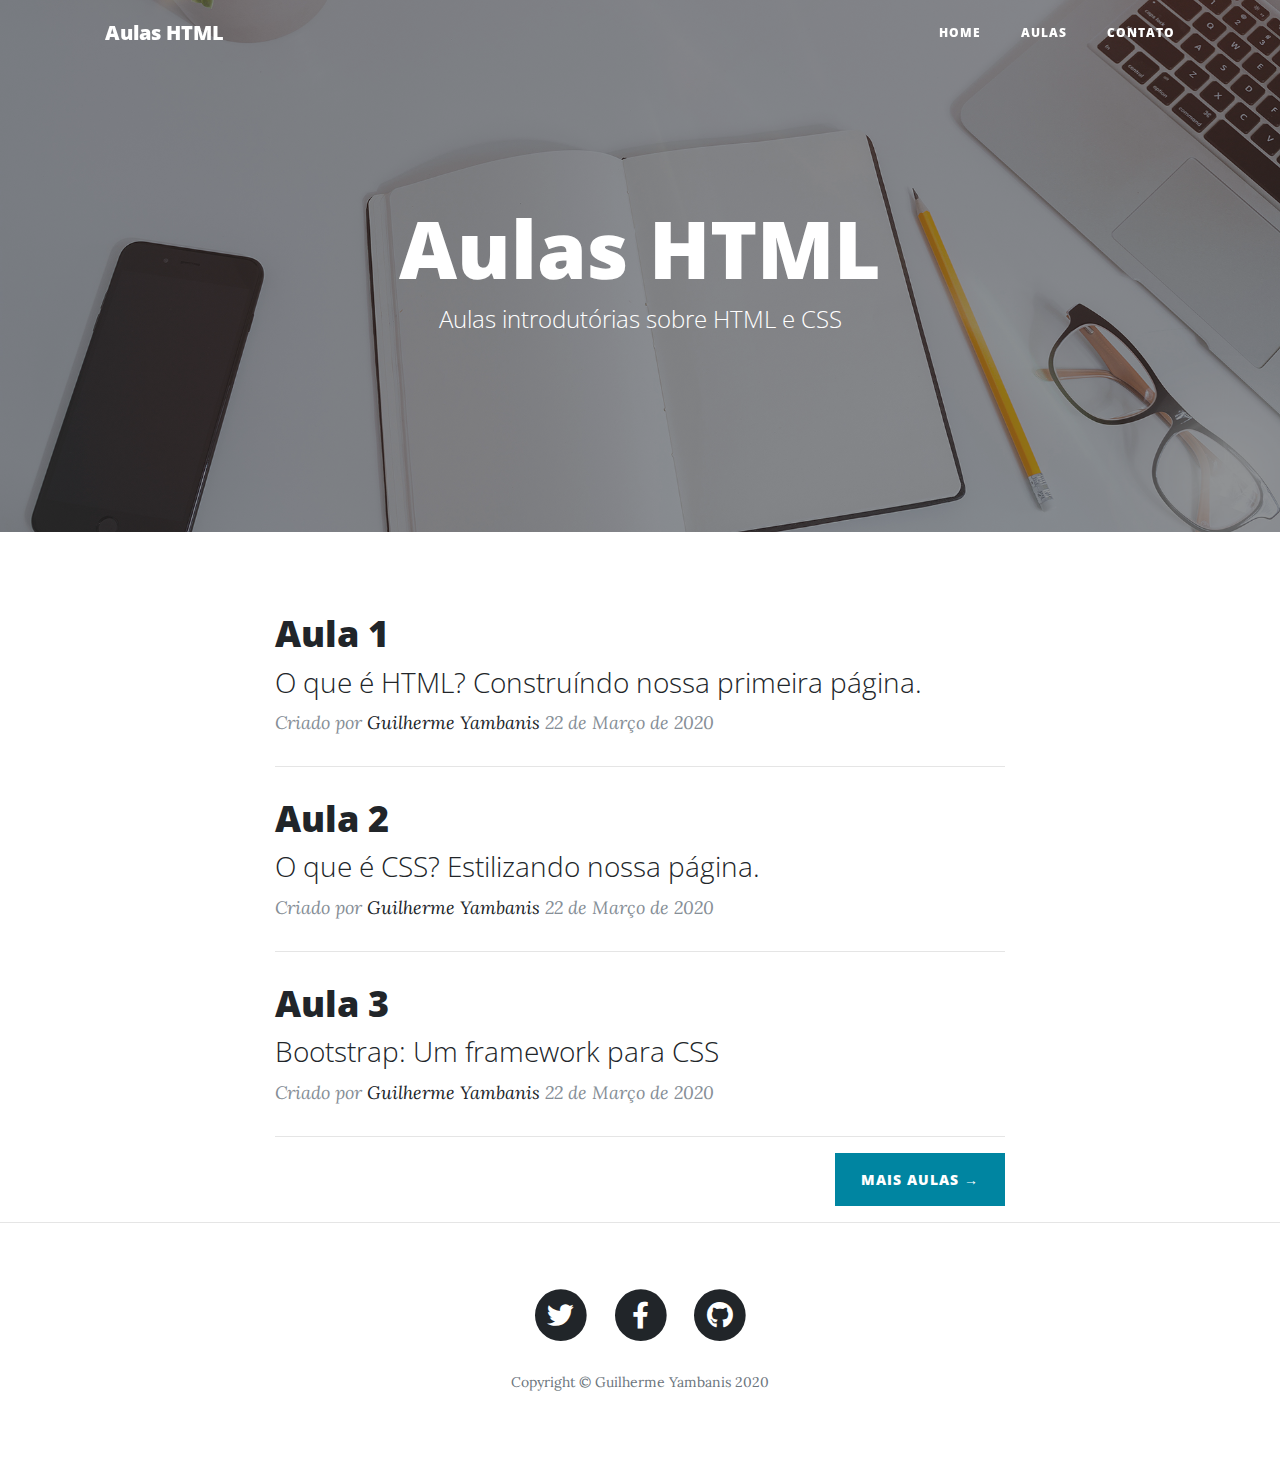
<file: index.html>
<!DOCTYPE html>
<html lang="en">

<head>

  <meta charset="utf-8">
  <meta name="viewport" content="width=device-width, initial-scale=1, shrink-to-fit=no">
  <meta name="description" content="">
  <meta name="author" content="">

  <title>Aulas de HTML</title>

  <!-- Bootstrap core CSS -->
  <link href="vendor/bootstrap/css/bootstrap.min.css" rel="stylesheet">

  <!-- Custom fonts for this template -->
  <link href="vendor/fontawesome-free/css/all.min.css" rel="stylesheet" type="text/css">
  <link href='https://fonts.googleapis.com/css?family=Lora:400,700,400italic,700italic' rel='stylesheet' type='text/css'>
  <link href='https://fonts.googleapis.com/css?family=Open+Sans:300italic,400italic,600italic,700italic,800italic,400,300,600,700,800' rel='stylesheet' type='text/css'>

  <!-- Custom styles for this template -->
  <link href="css/clean-blog.css" rel="stylesheet">

</head>

<body>

  <!-- Navigation -->
  <nav class="navbar navbar-expand-lg navbar-light fixed-top" id="mainNav">
    <div class="container">
      <a class="navbar-brand" href="index.html">Aulas HTML</a>
      <button class="navbar-toggler navbar-toggler-right" type="button" data-toggle="collapse" data-target="#navbarResponsive" aria-controls="navbarResponsive" aria-expanded="false" aria-label="Toggle navigation">
        Menu
        <i class="fas fa-bars"></i>
      </button>
      <div class="collapse navbar-collapse" id="navbarResponsive">
        <ul class="navbar-nav ml-auto">
          <li class="nav-item">
            <a class="nav-link" href="index.html">Home</a>
          </li>
          <li class="nav-item">
            <a class="nav-link" href="post_1.html">Aulas</a>
          </li>
          <li class="nav-item">
            <a class="nav-link" href="contact.html">Contato</a>
          </li>
        </ul>
      </div>
    </div>
  </nav>

  <!-- Page Header -->
  <header class="masthead" style="background-image: url('img/home-bg.jpg')">
    <div class="overlay"></div>
    <div class="container">
      <div class="row">
        <div class="col-lg-8 col-md-10 mx-auto">
          <div class="site-heading">
            <h1>Aulas HTML</h1>
            <span class="subheading">Aulas introdutórias sobre HTML e CSS</span>
          </div>
        </div>
      </div>
    </div>
  </header>

  <!-- Main Content -->
  <div class="container">
    <div class="row">
      <div class="col-lg-8 col-md-10 mx-auto">
        <div class="post-preview">
          <a href="post_1.html">
            <h2 class="post-title">
              Aula 1
            </h2>
            <h3 class="post-subtitle">
              O que é HTML? Construíndo nossa primeira página.
            </h3>
          </a>
          <p class="post-meta">Criado por
            <a href="#">Guilherme Yambanis</a>
            22 de Março de 2020</p>
        </div>
        <hr>
        <div class="post-preview">
          <a href="post_2.html">
            <h2 class="post-title">
              Aula 2
            </h2>
            <h3 class="post-subtitle">
              O que é CSS? Estilizando nossa página.
            </h3>
          </a>
          <p class="post-meta">Criado por
            <a href="#">Guilherme Yambanis</a>
            22 de Março de 2020</p>
        </div>
        <hr>
        <div class="post-preview">
          <a href="post.html">
            <h2 class="post-title">
              Aula 3
            </h2>
            <h3 class="post-subtitle">
             Bootstrap: Um framework para CSS
            </h3>
          </a>
          <p class="post-meta">Criado por
            <a href="#">Guilherme Yambanis</a>
            22 de Março de 2020</p>
        </div>
        <hr>

        <!-- Pager -->
        <div class="clearfix">
          <a class="btn btn-primary float-right" href="#">Mais Aulas &rarr;</a>
        </div>
      </div>
    </div>
  </div>

  <hr>

  <!-- Footer -->
  <footer>
    <div class="container">
      <div class="row">
        <div class="col-lg-8 col-md-10 mx-auto">
          <ul class="list-inline text-center">
            <li class="list-inline-item">
              <a href="#">
                <span class="fa-stack fa-lg">
                  <i class="fas fa-circle fa-stack-2x"></i>
                  <i class="fab fa-twitter fa-stack-1x fa-inverse"></i>
                </span>
              </a>
            </li>
            <li class="list-inline-item">
              <a href="#">
                <span class="fa-stack fa-lg">
                  <i class="fas fa-circle fa-stack-2x"></i>
                  <i class="fab fa-facebook-f fa-stack-1x fa-inverse"></i>
                </span>
              </a>
            </li>
            <li class="list-inline-item">
              <a href="#">
                <span class="fa-stack fa-lg">
                  <i class="fas fa-circle fa-stack-2x"></i>
                  <i class="fab fa-github fa-stack-1x fa-inverse"></i>
                </span>
              </a>
            </li>
          </ul>
          <p class="copyright text-muted">Copyright &copy; Guilherme Yambanis 2020</p>
        </div>
      </div>
    </div>
  </footer>

  <!-- Bootstrap core JavaScript -->
  <script src="vendor/jquery/jquery.min.js"></script>
  <script src="vendor/bootstrap/js/bootstrap.bundle.min.js"></script>

  <!-- Custom scripts for this template -->
  <script src="js/clean-blog.min.js"></script>

</body>

</html>
</file>
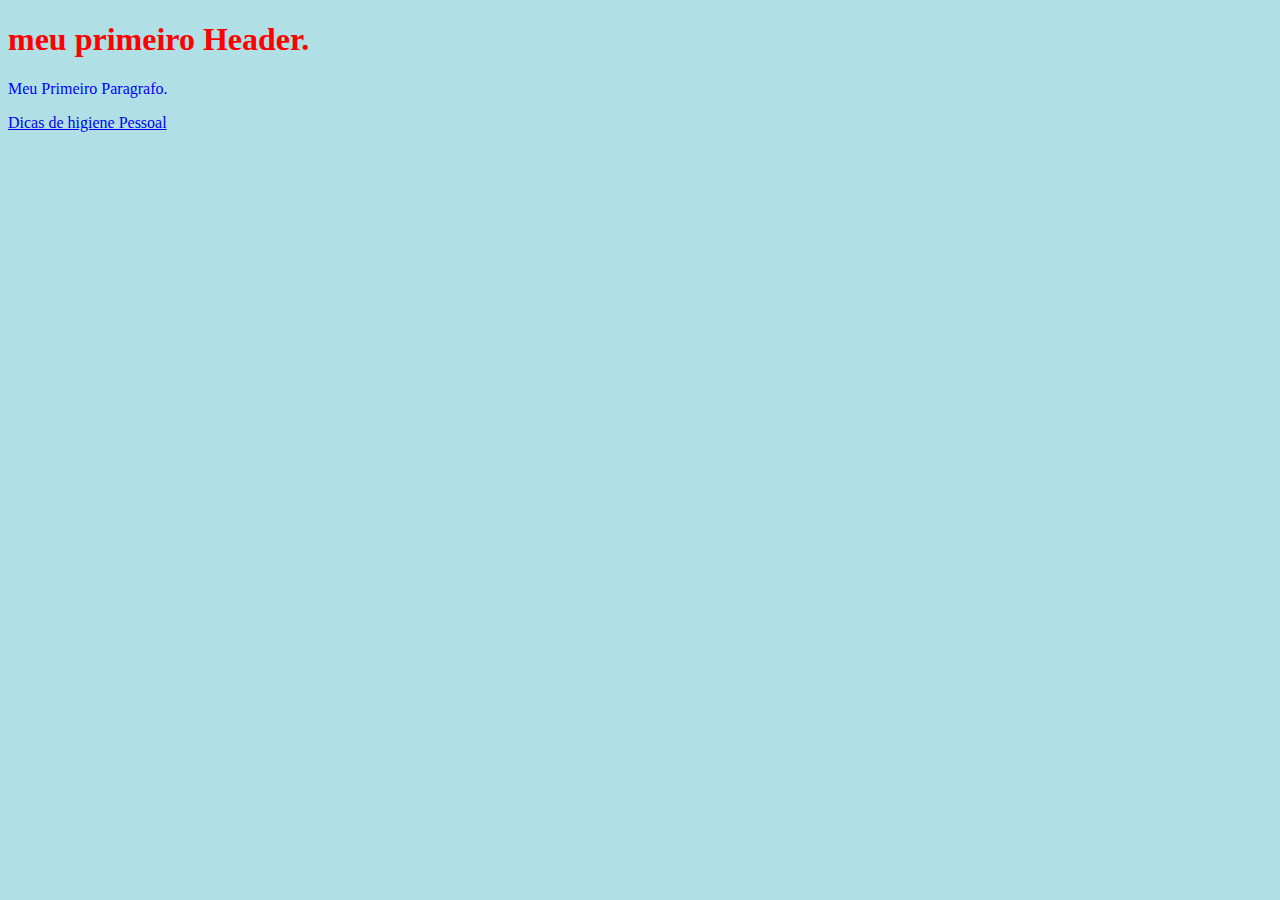
<file: aula_02.html>
<!DOCTYPE html>
<html>

<head>
    <title>Primeira Aula</title>
    <style>
        body {
            background-color: powderblue;
        }
        
        h1 {
            color: red;
        }
        
        p {
            color: blue;
        }
    </style>
</head>

<body>

    <h1>meu primeiro Header.</h1>
    <p>Meu Primeiro Paragrafo.</p>
    <a href="http://bvsms.saude.gov.br/dicas-em-saude/2195-higiene-para-uma-vida-saudavel">Dicas de higiene Pessoal</a>

</body>

</html>
</file>
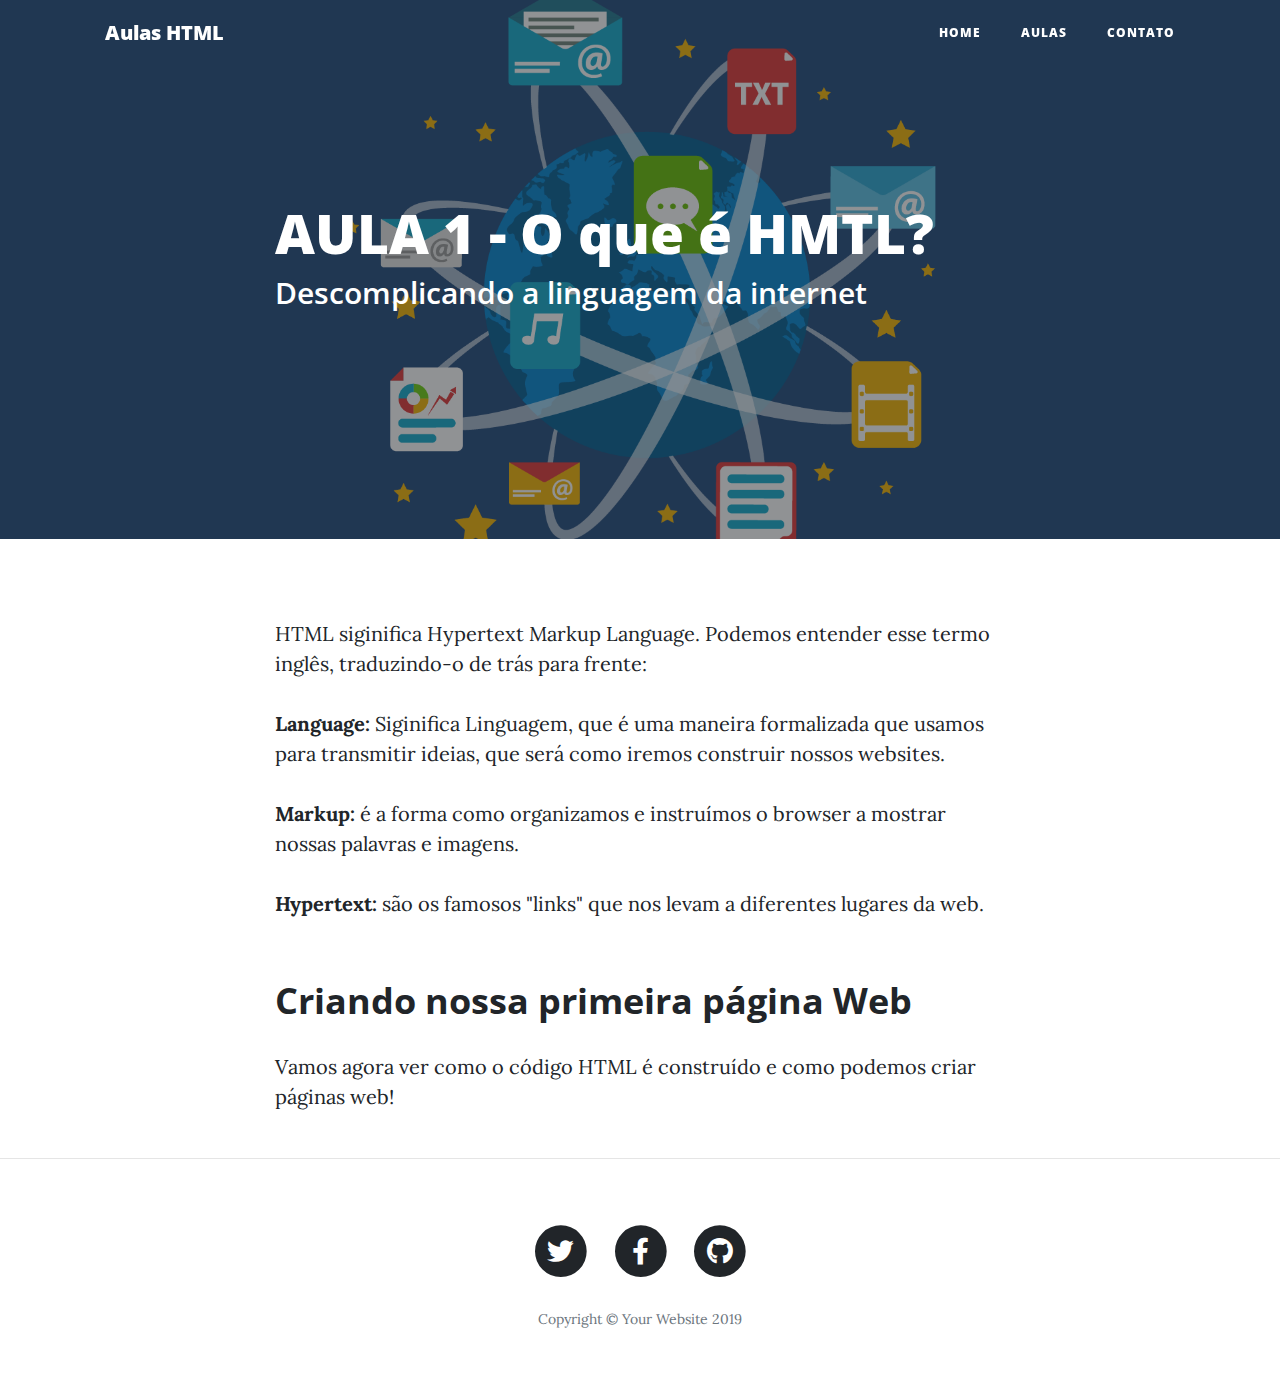
<file: post.html>
<!DOCTYPE html>
<html lang="en">

<head>

  <meta charset="utf-8">
  <meta name="viewport" content="width=device-width, initial-scale=1, shrink-to-fit=no">
  <meta name="description" content="">
  <meta name="author" content="">

  <title>Aulas de HTML</title>

  <!-- Bootstrap core CSS -->
  <link href="vendor/bootstrap/css/bootstrap.min.css" rel="stylesheet">

  <!-- Custom fonts for this template -->
  <link href="vendor/fontawesome-free/css/all.min.css" rel="stylesheet" type="text/css">
  <link href='https://fonts.googleapis.com/css?family=Lora:400,700,400italic,700italic' rel='stylesheet' type='text/css'>
  <link href='https://fonts.googleapis.com/css?family=Open+Sans:300italic,400italic,600italic,700italic,800italic,400,300,600,700,800' rel='stylesheet' type='text/css'>

  <!-- Custom styles for this template -->
  <link href="css/clean-blog.css" rel="stylesheet">
  
</head>
  
  <body>
  
    <!-- Navigation -->
    <nav class="navbar navbar-expand-lg navbar-light fixed-top" id="mainNav">
      <div class="container">
        <a class="navbar-brand" href="index.html">Aulas HTML</a>
        <button class="navbar-toggler navbar-toggler-right" type="button" data-toggle="collapse" data-target="#navbarResponsive" aria-controls="navbarResponsive" aria-expanded="false" aria-label="Toggle navigation">
          Menu
          <i class="fas fa-bars"></i>
        </button>
        <div class="collapse navbar-collapse" id="navbarResponsive">
          <ul class="navbar-nav ml-auto">
            <li class="nav-item">
              <a class="nav-link" href="index.html">Home</a>
            </li>
            <li class="nav-item">
              <a class="nav-link" href="post.html">Aulas</a>
            </li>
            <li class="nav-item">
              <a class="nav-link" href="contact.html">Contato</a>
            </li>
          </ul>
        </div>
      </div>
    </nav>

  <!-- Page Header -->
  <header class="masthead" style="background-image: url('img/dia-da-internet.png')">
    <div class="overlay"></div>
    <div class="container">
      <div class="row">
        <div class="col-lg-8 col-md-10 mx-auto">
          <div class="post-heading">
            <h1>AULA 1 - O que é HMTL?</h1>
            <h2 class="subheading">Descomplicando a linguagem da internet</h2>
          </div>
        </div>
      </div>
    </div>
  </header>

  <!-- Post Content -->
  <article>
    <div class="container">
      <div class="row">
        <div class="col-lg-8 col-md-10 mx-auto">
          <p>HTML siginifica Hypertext Markup Language. Podemos entender esse termo inglês, traduzindo-o de trás para frente:</p>
          
          <p><b>Language: </b> Siginifica Linguagem, que é uma maneira formalizada que usamos para transmitir ideias, que será como iremos construir nossos websites.</p>
          <p><b>Markup: </b> é a forma como organizamos e instruímos o browser a mostrar nossas palavras e imagens.</p>
          <p><b>Hypertext: </b> são os famosos "links" que nos levam a diferentes lugares da web.</p>

          <h2 class="section-heading">Criando nossa primeira página Web</h2>

          <p>Vamos agora ver como o código HTML é construído e como podemos criar páginas web!</p>
        </div>
      </div>
    </div>
  </article>

  <hr>

  <!-- Footer -->
  <footer>
    <div class="container">
      <div class="row">
        <div class="col-lg-8 col-md-10 mx-auto">
          <ul class="list-inline text-center">
            <li class="list-inline-item">
              <a href="#">
                <span class="fa-stack fa-lg">
                  <i class="fas fa-circle fa-stack-2x"></i>
                  <i class="fab fa-twitter fa-stack-1x fa-inverse"></i>
                </span>
              </a>
            </li>
            <li class="list-inline-item">
              <a href="#">
                <span class="fa-stack fa-lg">
                  <i class="fas fa-circle fa-stack-2x"></i>
                  <i class="fab fa-facebook-f fa-stack-1x fa-inverse"></i>
                </span>
              </a>
            </li>
            <li class="list-inline-item">
              <a href="#">
                <span class="fa-stack fa-lg">
                  <i class="fas fa-circle fa-stack-2x"></i>
                  <i class="fab fa-github fa-stack-1x fa-inverse"></i>
                </span>
              </a>
            </li>
          </ul>
          <p class="copyright text-muted">Copyright &copy; Your Website 2019</p>
        </div>
      </div>
    </div>
  </footer>

  <!-- Bootstrap core JavaScript -->
  <script src="vendor/jquery/jquery.min.js"></script>
  <script src="vendor/bootstrap/js/bootstrap.bundle.min.js"></script>

  <!-- Custom scripts for this template -->
  <script src="js/clean-blog.min.js"></script>

</body>

</html>
</file>
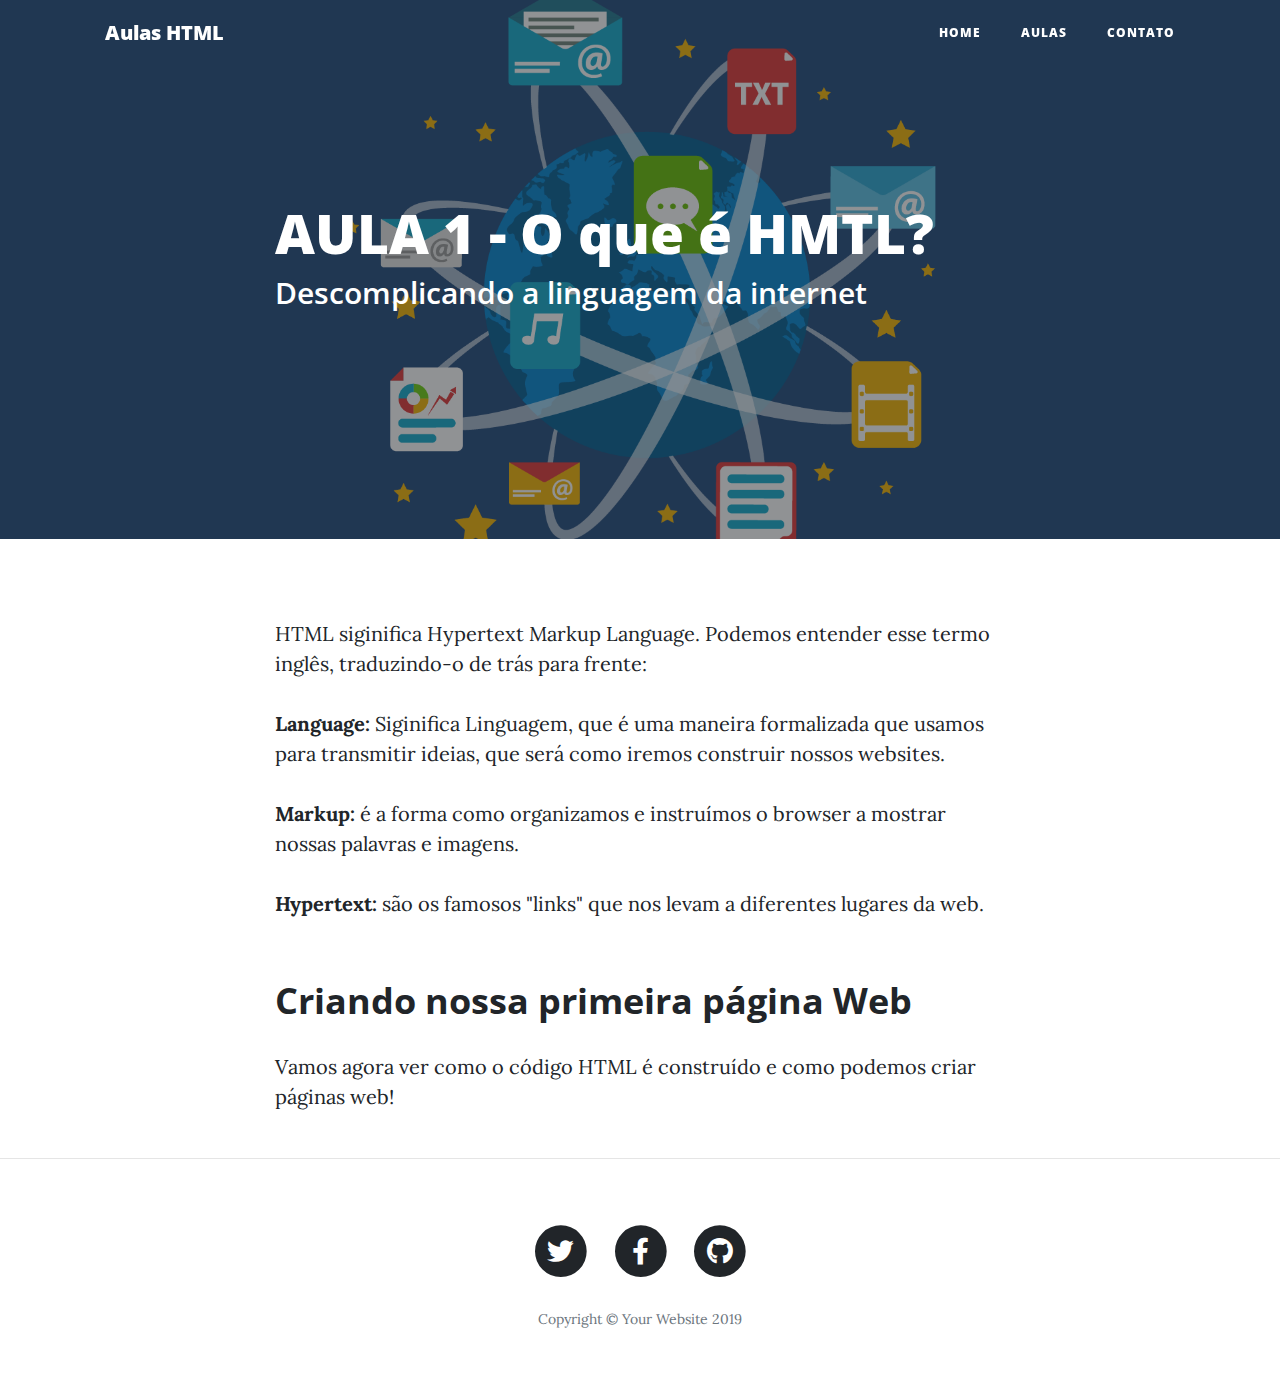
<file: post_1.html>
<!DOCTYPE html>
<html lang="en">

<head>

  <meta charset="utf-8">
  <meta name="viewport" content="width=device-width, initial-scale=1, shrink-to-fit=no">
  <meta name="description" content="">
  <meta name="author" content="">

  <title>Aulas de HTML</title>

  <!-- Bootstrap core CSS -->
  <link href="vendor/bootstrap/css/bootstrap.min.css" rel="stylesheet">

  <!-- Custom fonts for this template -->
  <link href="vendor/fontawesome-free/css/all.min.css" rel="stylesheet" type="text/css">
  <link href='https://fonts.googleapis.com/css?family=Lora:400,700,400italic,700italic' rel='stylesheet' type='text/css'>
  <link href='https://fonts.googleapis.com/css?family=Open+Sans:300italic,400italic,600italic,700italic,800italic,400,300,600,700,800' rel='stylesheet' type='text/css'>

  <!-- Custom styles for this template -->
  <link href="css/clean-blog.css" rel="stylesheet">
  
</head>
  
  <body>
  
    <!-- Navigation -->
    <nav class="navbar navbar-expand-lg navbar-light fixed-top" id="mainNav">
      <div class="container">
        <a class="navbar-brand" href="index.html">Aulas HTML</a>
        <button class="navbar-toggler navbar-toggler-right" type="button" data-toggle="collapse" data-target="#navbarResponsive" aria-controls="navbarResponsive" aria-expanded="false" aria-label="Toggle navigation">
          Menu
          <i class="fas fa-bars"></i>
        </button>
        <div class="collapse navbar-collapse" id="navbarResponsive">
          <ul class="navbar-nav ml-auto">
            <li class="nav-item">
              <a class="nav-link" href="index.html">Home</a>
            </li>
            <li class="nav-item">
              <a class="nav-link" href="post_1.html">Aulas</a>
            </li>
            <li class="nav-item">
              <a class="nav-link" href="contact.html">Contato</a>
            </li>
          </ul>
        </div>
      </div>
    </nav>

  <!-- Page Header -->
  <header class="masthead" style="background-image: url('img/dia-da-internet.png')">
    <div class="overlay"></div>
    <div class="container">
      <div class="row">
        <div class="col-lg-8 col-md-10 mx-auto">
          <div class="post-heading">
            <h1>AULA 1 - O que é HMTL?</h1>
            <h2 class="subheading">Descomplicando a linguagem da internet</h2>
          </div>
        </div>
      </div>
    </div>
  </header>

  <!-- Post Content -->
  <article>
    <div class="container">
      <div class="row">
        <div class="col-lg-8 col-md-10 mx-auto">
          <p>HTML siginifica Hypertext Markup Language. Podemos entender esse termo inglês, traduzindo-o de trás para frente:</p>
          
          <p><b>Language: </b> Siginifica Linguagem, que é uma maneira formalizada que usamos para transmitir ideias, que será como iremos construir nossos websites.</p>
          <p><b>Markup: </b> é a forma como organizamos e instruímos o browser a mostrar nossas palavras e imagens.</p>
          <p><b>Hypertext: </b> são os famosos "links" que nos levam a diferentes lugares da web.</p>

          <h2 class="section-heading">Criando nossa primeira página Web</h2>

          <p>Vamos agora ver como o código HTML é construído e como podemos criar páginas web!</p>
        </div>
      </div>
    </div>
  </article>

  <hr>

  <!-- Footer -->
  <footer>
    <div class="container">
      <div class="row">
        <div class="col-lg-8 col-md-10 mx-auto">
          <ul class="list-inline text-center">
            <li class="list-inline-item">
              <a href="#">
                <span class="fa-stack fa-lg">
                  <i class="fas fa-circle fa-stack-2x"></i>
                  <i class="fab fa-twitter fa-stack-1x fa-inverse"></i>
                </span>
              </a>
            </li>
            <li class="list-inline-item">
              <a href="#">
                <span class="fa-stack fa-lg">
                  <i class="fas fa-circle fa-stack-2x"></i>
                  <i class="fab fa-facebook-f fa-stack-1x fa-inverse"></i>
                </span>
              </a>
            </li>
            <li class="list-inline-item">
              <a href="#">
                <span class="fa-stack fa-lg">
                  <i class="fas fa-circle fa-stack-2x"></i>
                  <i class="fab fa-github fa-stack-1x fa-inverse"></i>
                </span>
              </a>
            </li>
          </ul>
          <p class="copyright text-muted">Copyright &copy; Your Website 2019</p>
        </div>
      </div>
    </div>
  </footer>

  <!-- Bootstrap core JavaScript -->
  <script src="vendor/jquery/jquery.min.js"></script>
  <script src="vendor/bootstrap/js/bootstrap.bundle.min.js"></script>

  <!-- Custom scripts for this template -->
  <script src="js/clean-blog.min.js"></script>

</body>

</html>
</file>
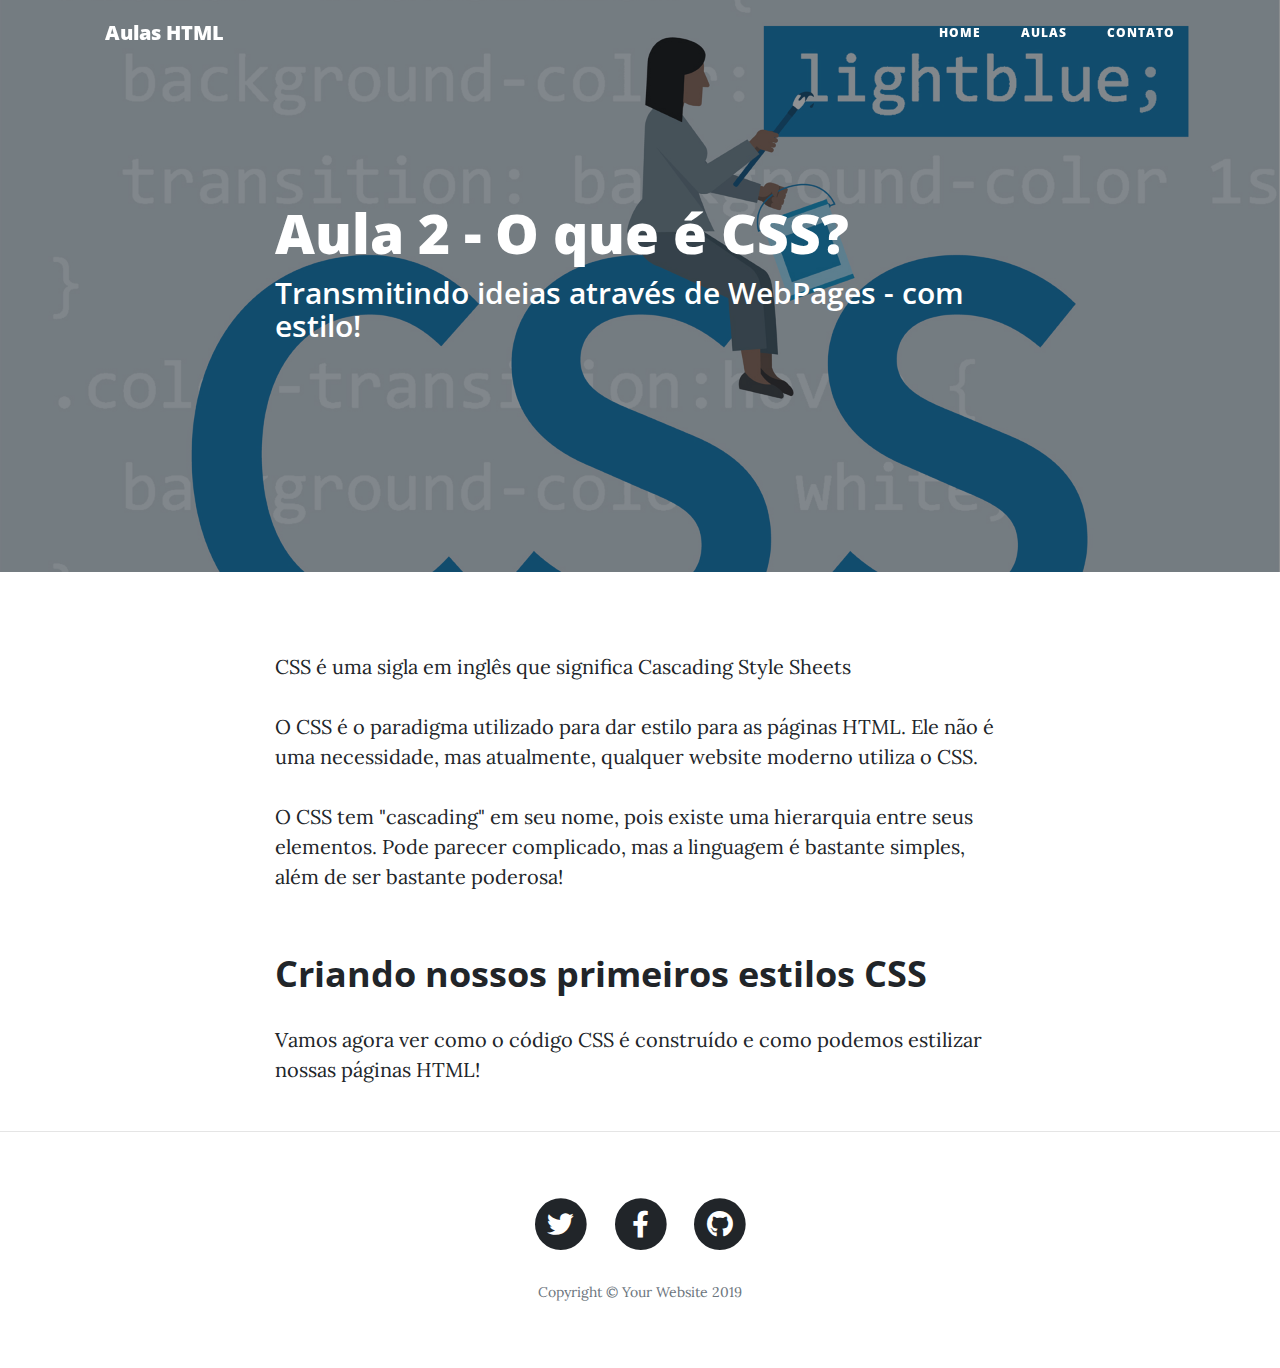
<file: post_2.html>
<!DOCTYPE html>
<html lang="en">

<head>

  <meta charset="utf-8">
  <meta name="viewport" content="width=device-width, initial-scale=1, shrink-to-fit=no">
  <meta name="description" content="">
  <meta name="author" content="">

  <title>Aulas de HTML</title>

  <!-- Bootstrap core CSS -->
  <link href="vendor/bootstrap/css/bootstrap.min.css" rel="stylesheet">

  <!-- Custom fonts for this template -->
  <link href="vendor/fontawesome-free/css/all.min.css" rel="stylesheet" type="text/css">
  <link href='https://fonts.googleapis.com/css?family=Lora:400,700,400italic,700italic' rel='stylesheet' type='text/css'>
  <link href='https://fonts.googleapis.com/css?family=Open+Sans:300italic,400italic,600italic,700italic,800italic,400,300,600,700,800' rel='stylesheet' type='text/css'>

  <!-- Custom styles for this template -->
  <link href="css/clean-blog.css" rel="stylesheet">
  
</head>
  
  <body>
  
    <!-- Navigation -->
    <nav class="navbar navbar-expand-lg navbar-light fixed-top" id="mainNav">
      <div class="container">
        <a class="navbar-brand" href="index.html">Aulas HTML</a>
        <button class="navbar-toggler navbar-toggler-right" type="button" data-toggle="collapse" data-target="#navbarResponsive" aria-controls="navbarResponsive" aria-expanded="false" aria-label="Toggle navigation">
          Menu
          <i class="fas fa-bars"></i>
        </button>
        <div class="collapse navbar-collapse" id="navbarResponsive">
          <ul class="navbar-nav ml-auto">
            <li class="nav-item">
              <a class="nav-link" href="index.html">Home</a>
            </li>
            <li class="nav-item">
              <a class="nav-link" href="post_1.html">Aulas</a>
            </li>
            <li class="nav-item">
              <a class="nav-link" href="contact.html">Contato</a>
            </li>
          </ul>
        </div>
      </div>
    </nav>

  <!-- Page Header -->
  <header class="masthead" style="background-image: url('img/css.jpg')">
    <div class="overlay"></div>
    <div class="container">
      <div class="row">
        <div class="col-lg-8 col-md-10 mx-auto">
          <div class="post-heading">
            <h1>Aula 2 - O que é CSS?</h1>
            <h2 class="subheading">Transmitindo ideias através de WebPages - com estilo!</h2>
          </div>
        </div>
      </div>
    </div>
  </header>

  <!-- Post Content -->
  <article>
    <div class="container">
      <div class="row">
        <div class="col-lg-8 col-md-10 mx-auto">
          <p>CSS é uma sigla em inglês que significa Cascading Style Sheets</p>
          
          <p>O CSS é o paradigma utilizado para dar estilo para as páginas HTML. Ele não é uma necessidade, mas atualmente, qualquer
            website moderno utiliza o CSS.
          </p>
          <p>O CSS tem "cascading" em seu nome, pois existe uma hierarquia entre seus elementos. Pode parecer complicado, mas a linguagem
            é bastante simples, além de ser bastante poderosa!
          </p>

          <h2 class="section-heading">Criando nossos primeiros estilos CSS</h2>

          <p>Vamos agora ver como o código CSS é construído e como podemos estilizar nossas páginas HTML!</p>
        </div>
      </div>
    </div>
  </article>

  <hr>

  <!-- Footer -->
  <footer>
    <div class="container">
      <div class="row">
        <div class="col-lg-8 col-md-10 mx-auto">
          <ul class="list-inline text-center">
            <li class="list-inline-item">
              <a href="#">
                <span class="fa-stack fa-lg">
                  <i class="fas fa-circle fa-stack-2x"></i>
                  <i class="fab fa-twitter fa-stack-1x fa-inverse"></i>
                </span>
              </a>
            </li>
            <li class="list-inline-item">
              <a href="#">
                <span class="fa-stack fa-lg">
                  <i class="fas fa-circle fa-stack-2x"></i>
                  <i class="fab fa-facebook-f fa-stack-1x fa-inverse"></i>
                </span>
              </a>
            </li>
            <li class="list-inline-item">
              <a href="#">
                <span class="fa-stack fa-lg">
                  <i class="fas fa-circle fa-stack-2x"></i>
                  <i class="fab fa-github fa-stack-1x fa-inverse"></i>
                </span>
              </a>
            </li>
          </ul>
          <p class="copyright text-muted">Copyright &copy; Your Website 2019</p>
        </div>
      </div>
    </div>
  </footer>

  <!-- Bootstrap core JavaScript -->
  <script src="vendor/jquery/jquery.min.js"></script>
  <script src="vendor/bootstrap/js/bootstrap.bundle.min.js"></script>

  <!-- Custom scripts for this template -->
  <script src="js/clean-blog.min.js"></script>

</body>

</html>
</file>
<file: css/clean-blog.css>
/*!
 * Start Bootstrap - Clean Blog v5.0.8 (https://startbootstrap.com/template-overviews/clean-blog)
 * Copyright 2013-2019 Start Bootstrap
 * Licensed under MIT (https://github.com/BlackrockDigital/startbootstrap-clean-blog/blob/master/LICENSE)
 */

body {
  font-size: 20px;
  color: #212529;
  font-family: 'Lora', 'Times New Roman', serif;
}

p {
  line-height: 1.5;
  margin: 30px 0;
}

p a {
  text-decoration: underline;
}

h1,
h2,
h3,
h4,
h5,
h6 {
  font-weight: 800;
  font-family: 'Open Sans', 'Helvetica Neue', Helvetica, Arial, sans-serif;
}

a {
  color: #212529;
  transition: all 0.2s;
}

a:focus, a:hover {
  color: #0085A1;
}

blockquote {
  font-style: italic;
  color: #1543c2;
}

.section-heading {
  font-size: 36px;
  font-weight: 700;
  margin-top: 60px;
}

.caption {
  font-size: 14px;
  font-style: italic;
  display: block;
  margin: 0;
  padding: 10px;
  text-align: center;
  border-bottom-right-radius: 5px;
  border-bottom-left-radius: 5px;
}

::-moz-selection {
  color: #fff;
  background: #0085A1;
  text-shadow: none;
}

::selection {
  color: #fff;
  background: #0085A1;
  text-shadow: none;
}

img::-moz-selection {
  color: #fff;
  background: transparent;
}

img::selection {
  color: #fff;
  background: transparent;
}

img::-moz-selection {
  color: #fff;
  background: transparent;
}

#mainNav {
  position: absolute;
  border-bottom: 1px solid #e9ecef;
  background-color: white;
  font-family: 'Open Sans', 'Helvetica Neue', Helvetica, Arial, sans-serif;
}

#mainNav .navbar-brand {
  font-weight: 800;
  color: #343a40;
}

#mainNav .navbar-toggler {
  font-size: 12px;
  font-weight: 800;
  padding: 13px;
  text-transform: uppercase;
  color: #343a40;
}

#mainNav .navbar-nav > li.nav-item > a {
  font-size: 12px;
  font-weight: 800;
  letter-spacing: 1px;
  text-transform: uppercase;
}

@media only screen and (min-width: 992px) {
  #mainNav {
    border-bottom: 1px solid transparent;
    background: transparent;
  }
  #mainNav .navbar-brand {
    padding: 10px 20px;
    color: #fff;
  }
  #mainNav .navbar-brand:focus, #mainNav .navbar-brand:hover {
    color: rgba(255, 255, 255, 0.8);
  }
  #mainNav .navbar-nav > li.nav-item > a {
    padding: 10px 20px;
    color: #fff;
  }
  #mainNav .navbar-nav > li.nav-item > a:focus, #mainNav .navbar-nav > li.nav-item > a:hover {
    color: rgba(255, 255, 255, 0.8);
  }
}

@media only screen and (min-width: 992px) {
  #mainNav {
    transition: background-color 0.2s;
    /* Force Hardware Acceleration in WebKit */
    transform: translate3d(0, 0, 0);
    -webkit-backface-visibility: hidden;
  }
  #mainNav.is-fixed {
    /* when the user scrolls down, we hide the header right above the viewport */
    position: fixed;
    top: -67px;
    transition: transform 0.2s;
    border-bottom: 1px solid white;
    background-color: rgba(255, 255, 255, 0.9);
  }
  #mainNav.is-fixed .navbar-brand {
    color: #212529;
  }
  #mainNav.is-fixed .navbar-brand:focus, #mainNav.is-fixed .navbar-brand:hover {
    color: #0085A1;
  }
  #mainNav.is-fixed .navbar-nav > li.nav-item > a {
    color: #212529;
  }
  #mainNav.is-fixed .navbar-nav > li.nav-item > a:focus, #mainNav.is-fixed .navbar-nav > li.nav-item > a:hover {
    color: #0085A1;
  }
  #mainNav.is-visible {
    /* if the user changes the scrolling direction, we show the header */
    transform: translate3d(0, 100%, 0);
  }
}

header.masthead {
  margin-bottom: 50px;
  background: no-repeat center center;
  background-color: #868e96;
  background-attachment: scroll;
  position: relative;
  background-size: cover;
}

header.masthead .overlay {
  position: absolute;
  top: 0;
  left: 0;
  height: 100%;
  width: 100%;
  background-color: #212529;
  opacity: 0.5;
}

header.masthead .page-heading,
header.masthead .post-heading,
header.masthead .site-heading {
  padding: 200px 0 150px;
  color: white;
}

@media only screen and (min-width: 768px) {
  header.masthead .page-heading,
  header.masthead .post-heading,
  header.masthead .site-heading {
    padding: 200px 0;
  }
}

header.masthead .page-heading,
header.masthead .site-heading {
  text-align: center;
}

header.masthead .page-heading h1,
header.masthead .site-heading h1 {
  font-size: 50px;
  margin-top: 0;
}

header.masthead .page-heading .subheading,
header.masthead .site-heading .subheading {
  font-size: 24px;
  font-weight: 300;
  line-height: 1.1;
  display: block;
  margin: 10px 0 0;
  font-family: 'Open Sans', 'Helvetica Neue', Helvetica, Arial, sans-serif;
}

@media only screen and (min-width: 768px) {
  header.masthead .page-heading h1,
  header.masthead .site-heading h1 {
    font-size: 80px;
  }
}

header.masthead .post-heading h1 {
  font-size: 35px;
}

header.masthead .post-heading .meta,
header.masthead .post-heading .subheading {
  line-height: 1.1;
  display: block;
}

header.masthead .post-heading .subheading {
  font-size: 24px;
  font-weight: 600;
  margin: 10px 0 30px;
  font-family: 'Open Sans', 'Helvetica Neue', Helvetica, Arial, sans-serif;
}

header.masthead .post-heading .meta {
  font-size: 20px;
  font-weight: 300;
  font-style: italic;
  font-family: 'Lora', 'Times New Roman', serif;
}

header.masthead .post-heading .meta a {
  color: #fff;
}

@media only screen and (min-width: 768px) {
  header.masthead .post-heading h1 {
    font-size: 55px;
  }
  header.masthead .post-heading .subheading {
    font-size: 30px;
  }
}

.post-preview > a {
  color: #212529;
}

.post-preview > a:focus, .post-preview > a:hover {
  text-decoration: none;
  color: #0085A1;
}

.post-preview > a > .post-title {
  font-size: 30px;
  margin-top: 30px;
  margin-bottom: 10px;
}

.post-preview > a > .post-subtitle {
  font-weight: 300;
  margin: 0 0 10px;
}

.post-preview > .post-meta {
  font-size: 18px;
  font-style: italic;
  margin-top: 0;
  color: #868e96;
}

.post-preview > .post-meta > a {
  text-decoration: none;
  color: #212529;
}

.post-preview > .post-meta > a:focus, .post-preview > .post-meta > a:hover {
  text-decoration: underline;
  color: #0085A1;
}

@media only screen and (min-width: 768px) {
  .post-preview > a > .post-title {
    font-size: 36px;
  }
}

.floating-label-form-group {
  font-size: 14px;
  position: relative;
  margin-bottom: 0;
  padding-bottom: 0.5em;
  border-bottom: 1px solid #dee2e6;
}

.floating-label-form-group input,
.floating-label-form-group textarea {
  font-size: 1.5em;
  position: relative;
  z-index: 1;
  padding: 0;
  resize: none;
  border: none;
  border-radius: 0;
  background: none;
  box-shadow: none !important;
  font-family: 'Lora', 'Times New Roman', serif;
}

.floating-label-form-group input::-webkit-input-placeholder,
.floating-label-form-group textarea::-webkit-input-placeholder {
  color: #868e96;
  font-family: 'Lora', 'Times New Roman', serif;
}

.floating-label-form-group label {
  font-size: 0.85em;
  line-height: 1.764705882em;
  position: relative;
  z-index: 0;
  top: 2em;
  display: block;
  margin: 0;
  transition: top 0.3s ease, opacity 0.3s ease;
  vertical-align: middle;
  vertical-align: baseline;
  opacity: 0;
}

.floating-label-form-group .help-block {
  margin: 15px 0;
}

.floating-label-form-group-with-value label {
  top: 0;
  opacity: 1;
}

.floating-label-form-group-with-focus label {
  color: #0085A1;
}

form .form-group:first-child .floating-label-form-group {
  border-top: 1px solid #dee2e6;
}

footer {
  padding: 50px 0 65px;
}

footer .list-inline {
  margin: 0;
  padding: 0;
}

footer .copyright {
  font-size: 14px;
  margin-bottom: 0;
  text-align: center;
}

.btn {
  font-size: 14px;
  font-weight: 800;
  padding: 15px 25px;
  letter-spacing: 1px;
  text-transform: uppercase;
  border-radius: 0;
  font-family: 'Open Sans', 'Helvetica Neue', Helvetica, Arial, sans-serif;
}

.btn-primary {
  background-color: #0085A1;
  border-color: #0085A1;
}

.btn-primary:hover, .btn-primary:focus, .btn-primary:active {
  color: #fff;
  background-color: #00657b !important;
  border-color: #00657b !important;
}

.btn-lg {
  font-size: 16px;
  padding: 25px 35px;
}
</file>
